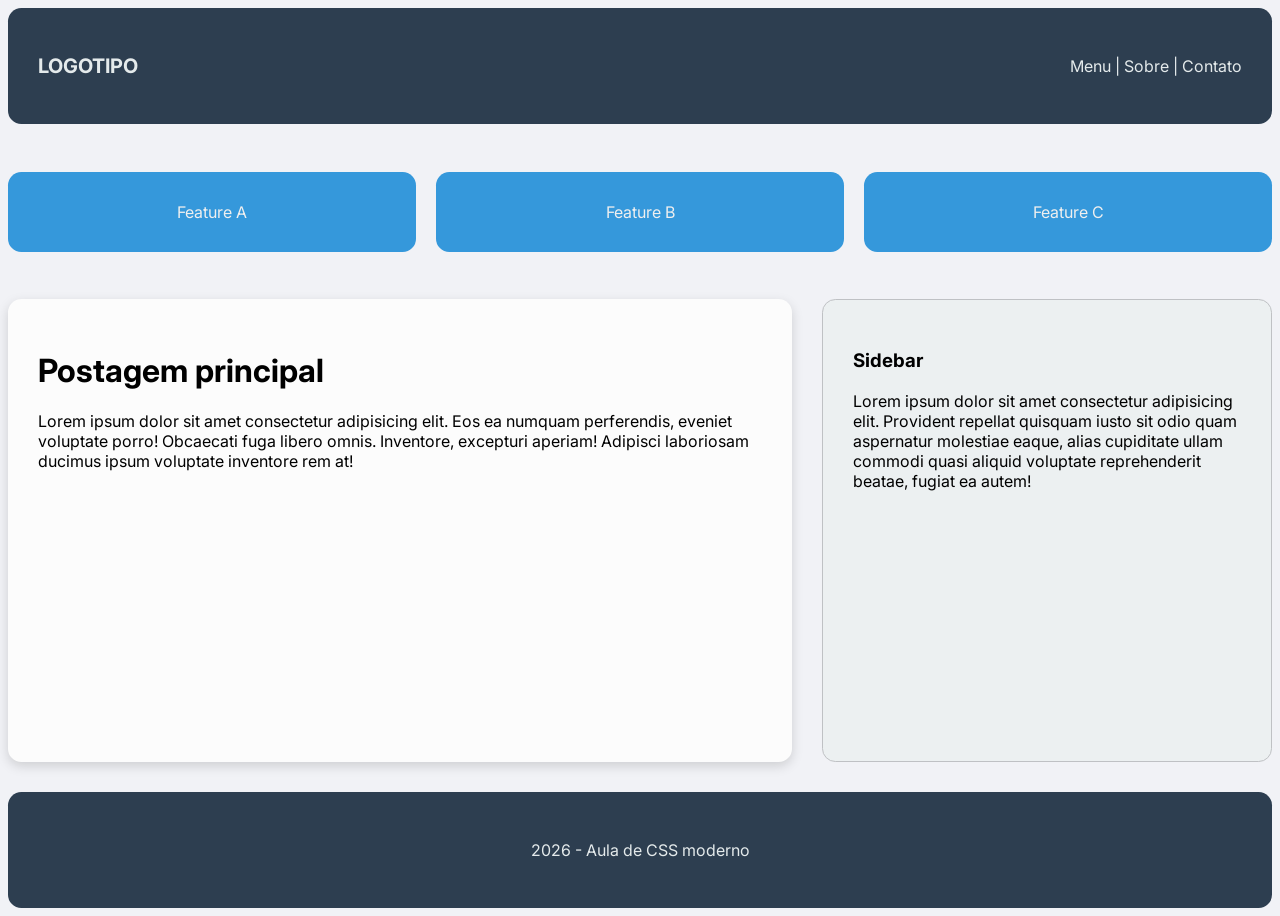
<file: grid/index.html>
<!DOCTYPE html>
<html lang="pt-br">
<head>
    <meta charset="UTF-8">
    <meta name="viewport" content="width=device-width, initial-scale=1.0">
    <link rel="stylesheet" href="style.css">
    <title>Exercício Layout</title>
</head>
<body>
    <div class="container">
        <header>
            <div class="logo">LOGOTIPO</div>
            <div class="menu">Menu | Sobre | Contato</div>
        </header>

        <article>
           <section class="item">Feature A</section>
           <section class="item">Feature B</section>
           <section class="item">Feature C</section>
        </article>

        <main>
            <h1>Postagem principal</h1>
            <p>Lorem ipsum dolor sit amet consectetur adipisicing elit. Eos ea numquam perferendis, eveniet voluptate porro! Obcaecati fuga libero omnis. Inventore, excepturi aperiam! Adipisci laboriosam ducimus ipsum voluptate inventore rem at!</p>
        </main>

        <aside>
            <h3>Sidebar</h3>
            <p>Lorem ipsum dolor sit amet consectetur adipisicing elit. Provident repellat quisquam iusto sit odio quam aspernatur molestiae eaque, alias cupiditate ullam commodi quasi aliquid voluptate reprehenderit beatae, fugiat ea autem!</p>
        </aside>

        <footer>2026 - Aula de CSS moderno</footer>
    </div>
</body>
</html>
</file>
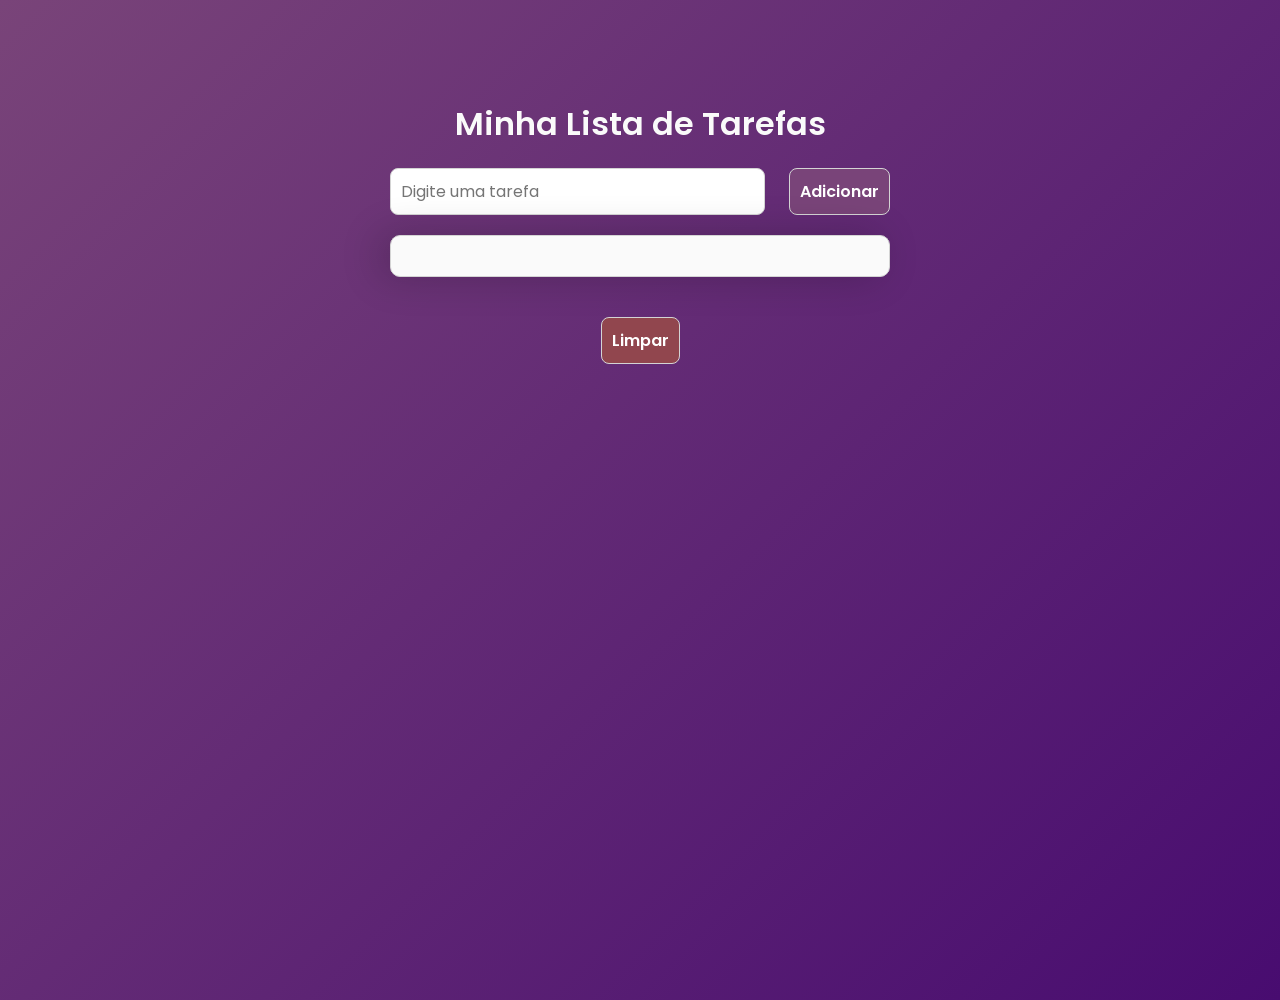
<file: listaTarefas/index.html>
<!DOCTYPE html>
<html lang="pt-br">
<head>
    <meta charset="UTF-8">
    <meta name="viewport" content="width=device-width, initial-scale=1.0">
    <link rel="stylesheet" href="style.css">
    <title>Lista de Tarefas</title>
</head>
<body>
    <main>
        <h1>Minha Lista de Tarefas</h1>
        <form action="">
            <input type="text" id="tarefa" placeholder="Digite uma tarefa">
            <button class="btn addTarefa" onclick="addTarefa()" type="button">Adicionar</button>
        </form>
        <div id="container">
            <ul id="listaTarefas">
            </ul>
        </div>
        <button class="btn limpa" onclick="limpar()">Limpar</button>
    </main>
    <script src="script.js"></script>
</body>
</html>
</file>
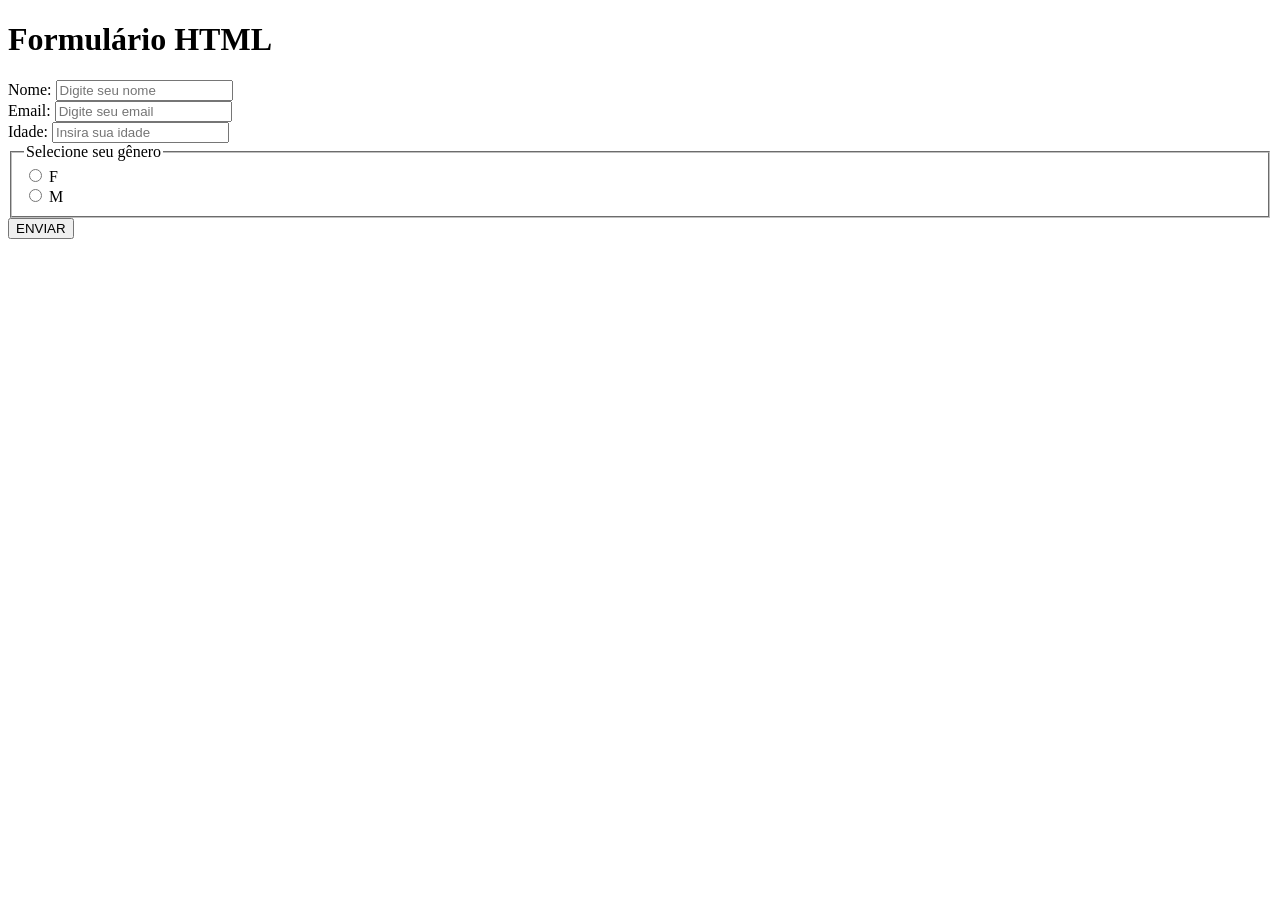
<file: formularios/forms html/index.html>
<!DOCTYPE html>
<html lang="pt-br">
<head>
    <meta charset="UTF-8">
    <meta name="viewport" content="width=device-width, initial-scale=1.0">
    <title>Formulario</title>
</head>
<body>
    <h1>Formulário HTML</h1>
    <form>
        <div>
            <label for="nome">Nome:</label>
            <input type="text" id="nome" placeholder="Digite seu nome">
        </div>
        <div>
            <label for="email">Email:</label>
            <input type="email" id="email" placeholder="Digite seu email">
        </div>
        <div>
            <label for="idade">Idade:</label>
            <input type="number" id="idade" placeholder="Insira sua idade">
        </div>
        <div>
            <fieldset>
                <legend> Selecione seu gênero </legend>
                <input type="radio" id="feminino" name="sexo" value="F">
                <label for="feminino">F</label><br>
                <input type="radio" id="masculino" name="sexo" value="M">
                <label for="masculino">M</label><br>
            </fieldset>
        </div>
        <button type="submit">ENVIAR</button>
    </form>
</body>
</html>
</file>
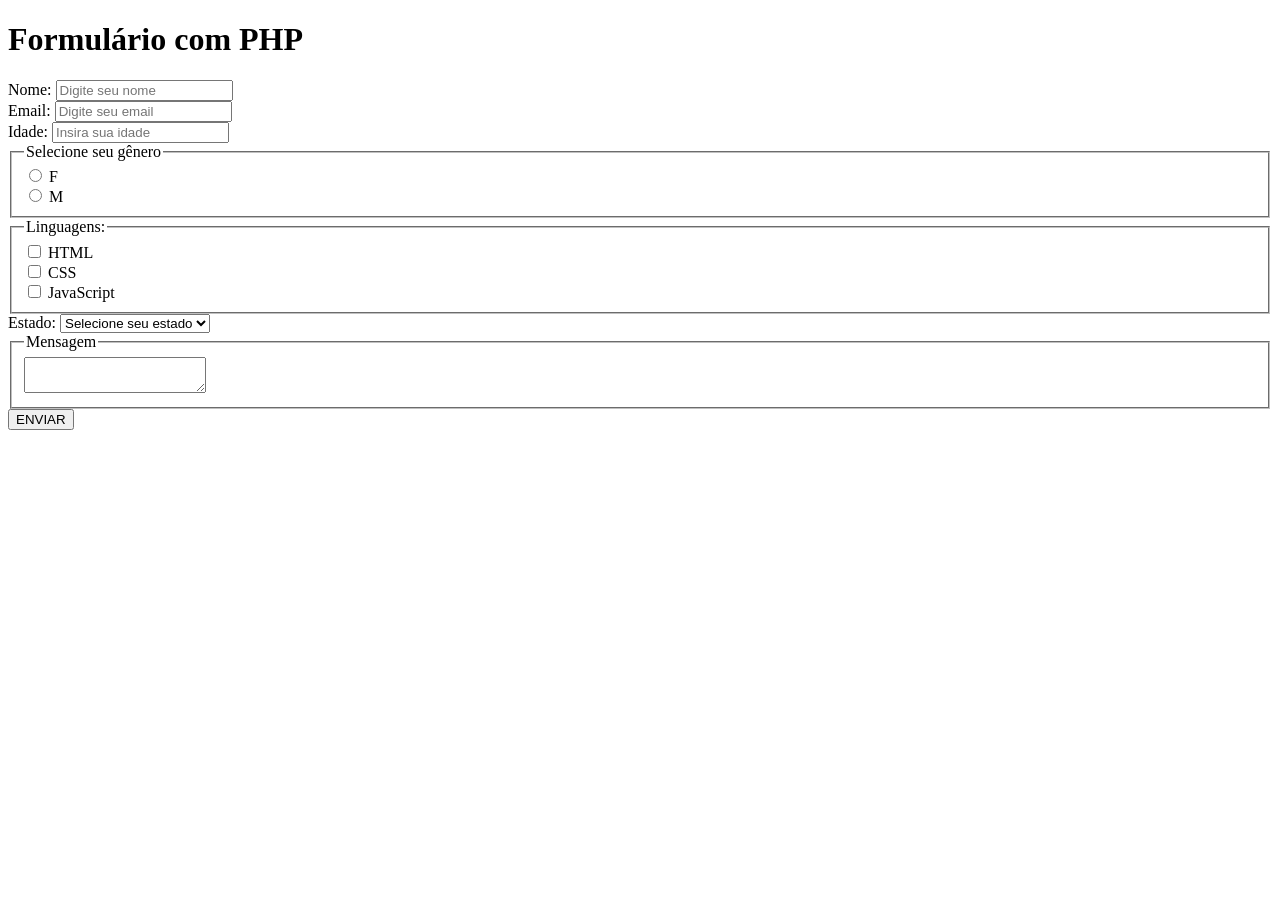
<file: formularios/forms php/index.html>
<!DOCTYPE html>
<html lang="pt-br">
<head>
    <meta charset="UTF-8">
    <meta name="viewport" content="width=device-width, initial-scale=1.0">
    <title>Formulario com php</title>
</head>
<body>
    <h1>Formulário com PHP</h1>
    <form action="processa.php" method="post">
        <div>
            <label for="nome">Nome:</label>
            <input type="text" id="nome" name="nome" placeholder="Digite seu nome">
        </div>
        <div>
            <label for="email">Email:</label>
            <input type="email" id="email" name="email" placeholder="Digite seu email">
        </div>
        <div>
            <label for="idade">Idade:</label>
            <input type="number" id="idade" name="idade" placeholder="Insira sua idade">
        </div>
        <div>
            <fieldset>
                <legend> Selecione seu gênero </legend>
                <input type="radio" id="feminino" name="sexo" value="F">
                <label for="feminino">F</label><br>
                <input type="radio" id="masculino" name="sexo" value="M">
                <label for="masculino">M</label><br>
            </fieldset>
        </div>
        <div>
            <fieldset>
                <legend>Linguagens:</legend>
                <input type="checkbox" id="html" name="linguagens[]" value="HTML">
                <label for="html">HTML</label><br>
                <input type="checkbox" id="css" name="linguagens[]" value="css">
                <label for="css">CSS</label><br>
                <input type="checkbox" id="javascript" name="linguagens[]" value="javascript">
                <label for="javascript">JavaScript</label><br>
            </fieldset>
        </div>
        <div>
            <label for="estado">Estado: </label>
            <select name="estado" id="estado">
                <option>Selecione seu estado</option>
                <option value="ES">Espírito Santo</option>
                <option value="MG">Minas Gerais</option>
                <option value="RJ">Rio de Janeiro</option>
                <option value="SP">São Paulo</option>
            </select>
        </div>
        <div>
            <fieldset>
                <legend>Mensagem</legend>
                <textarea name="mensagem" id="msg"></textarea>
            </fieldset>
        </div>
        <button type="submit">ENVIAR</button>
    </form>
</body>
</html>
</file>
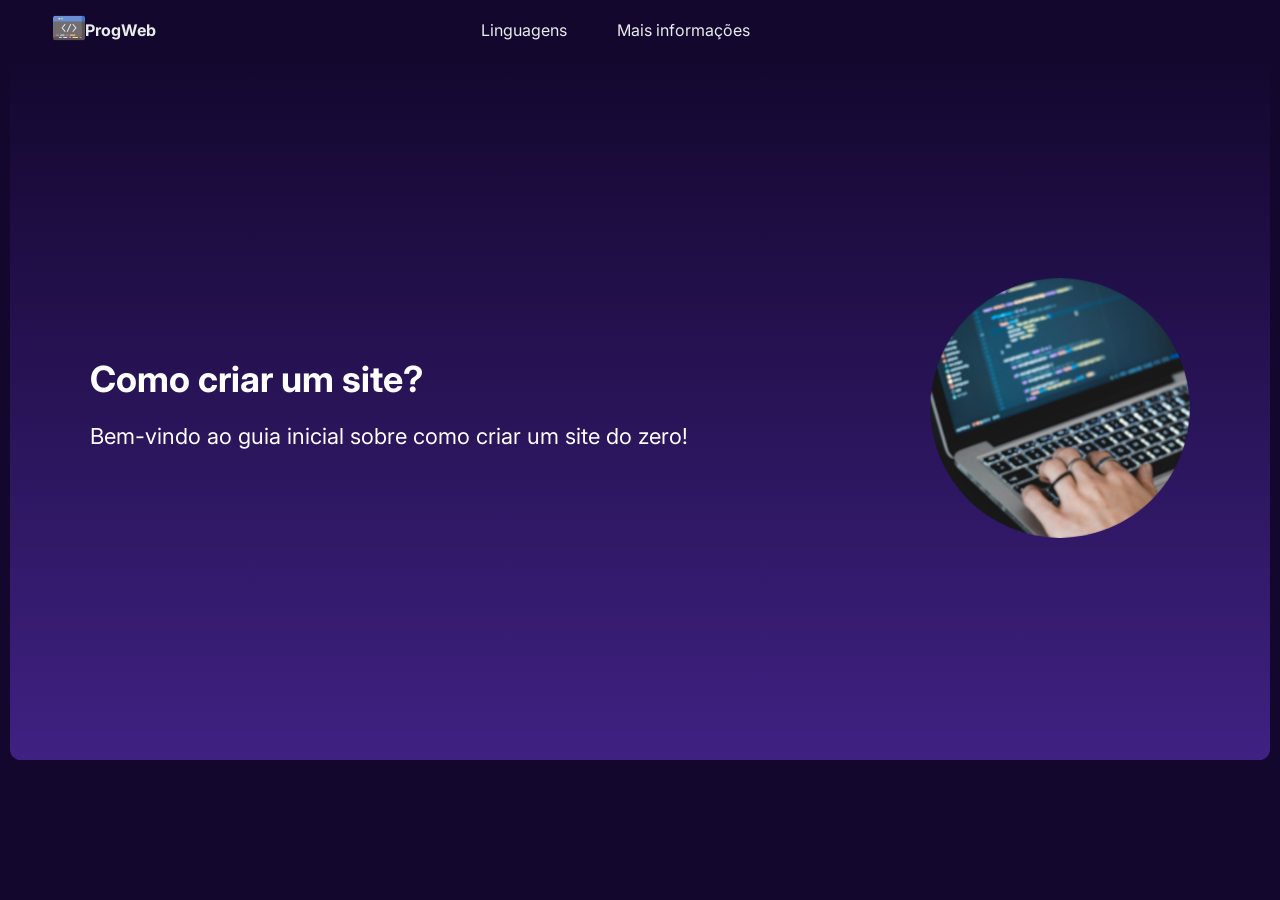
<file: trilha01/pages/index.html>
<!DOCTYPE html>
<html lang="en">
<head>
    <meta charset="UTF-8">
    <meta name="viewport" content="width=device-width, initial-scale=1.0">
    <title>Programação Web</title>
    <link rel="stylesheet" href="../assets/style.css">
    <link rel="shortcut icon" href="../assets/images/favicon.ico" type="image/x-icon">
</head>
<body>
    <header>
            <a href="index.html"><img src="../assets/images/favicon-32x32.png" alt=""></a><strong>ProgWeb</strong>
            <nav>
                <ul>
                    <li>
                        <a href="#" class="nav-link">Linguagens</a>
                        <ul class="dropdown">
                            <li><a href="html.html">HTML</a></li>
                            <li><a href="css.html">CSS</a></li>
                        </ul>
                    </li>
                    <li><a href="infos.html" class="nav-link">Mais informações</a></li>
                </ul>
            </nav>
        </header>
        <main>
            <section class="hero"> 
                <div class="texto">
                    <h1>Como criar um site?</h1>
                    <h2>Bem-vindo ao guia inicial sobre como criar um site do zero!</h2>
                </div>
                <div class="imagem"><img src="../assets/images/imagempc.png" alt=""></div>
            </section>
        </main>
</body>
</html>
</file>
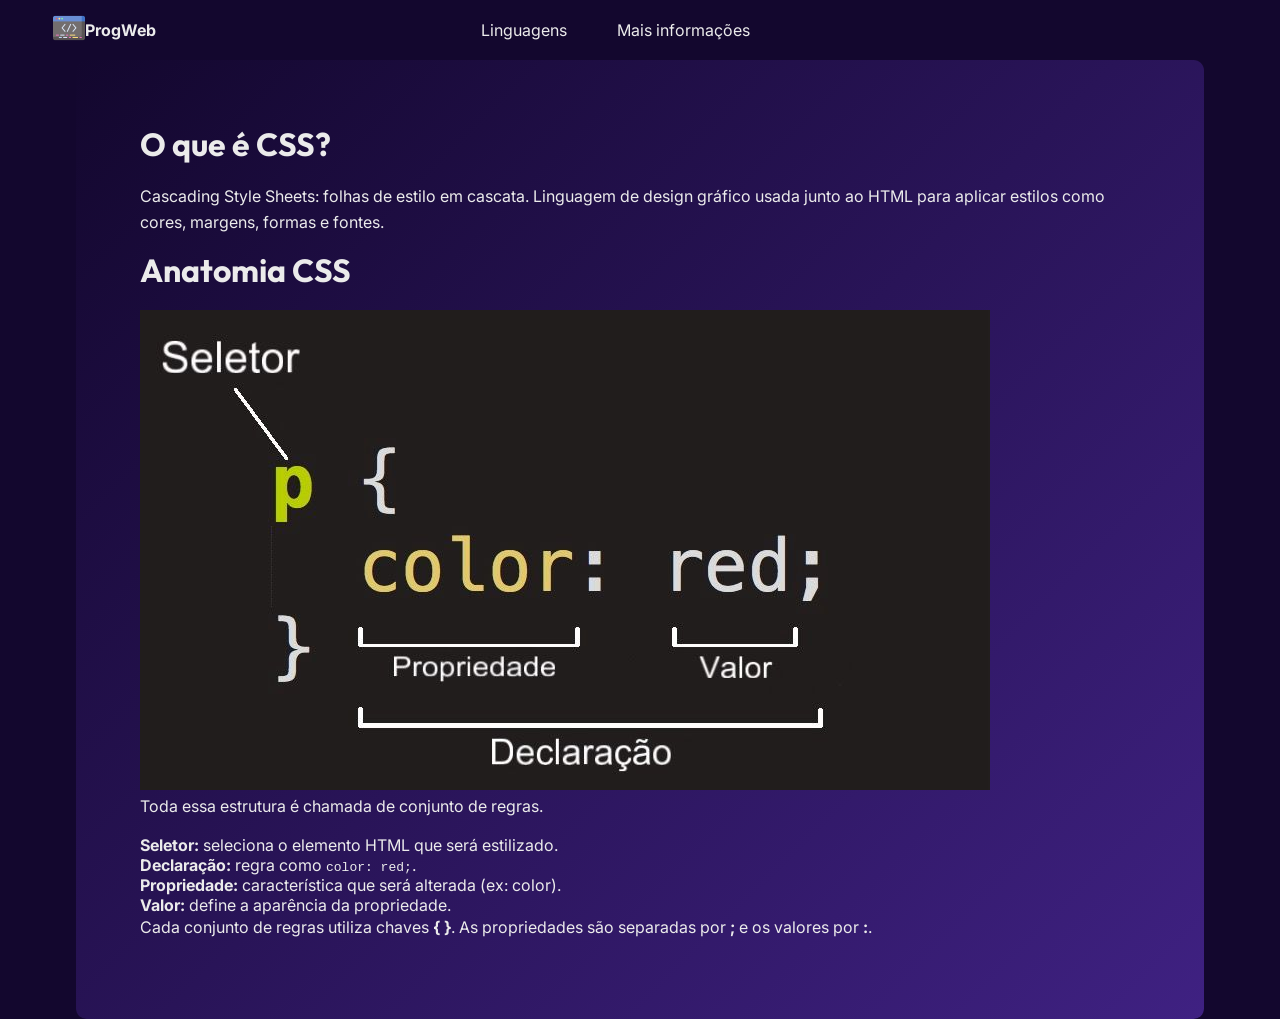
<file: trilha01/pages/css.html>
<!DOCTYPE html>
<html lang="en">
<head>
    <meta charset="UTF-8">
    <meta name="viewport" content="width=device-width, initial-scale=1.0">
    <title>Programação Web</title>
    <link rel="stylesheet" href="../assets/style.css">
    <link rel="shortcut icon" href="../assets/images/favicon.ico" type="image/x-icon">
</head>
<body>
    <header>
            <a href="index.html"><img src="../assets/images/favicon-32x32.png" alt=""></a><strong>ProgWeb</strong>
            <nav>
                <ul>
                    <li>
                        <a href="#" class="nav-link">Linguagens</a>
                        <ul class="dropdown">
                            <li><a href="html.html">HTML</a></li>
                            <li><a href="css.html">CSS</a></li>
                        </ul>
                    </li>
                    <li><a href="infos.html" class="nav-link">Mais informações</a></li>
                </ul>
            </nav>
        </header>

        <div class="conteudo">
            <section class="secao css">
                <h1 class="titulo">O que é CSS?</h1>
                <p class="texto">
                    Cascading Style Sheets: folhas de estilo em cascata. Linguagem de design gráfico
                    usada junto ao HTML para aplicar estilos como cores, margens, formas e fontes.
                </p>
                <h1 class="titulo">Anatomia CSS</h1>

                <figure class="imagem-exemplo">
                    <img src="../assets/images/exemplos/exemcss.jpeg" alt="Exemplo de regra CSS">
                </figure>

                <p class="texto">
                    Toda essa estrutura é chamada de conjunto de regras.
                </p>

                <ul class="lista">
                    <li><strong>Seletor:</strong> seleciona o elemento HTML que será estilizado.</li>
                    <li><strong>Declaração:</strong> regra como <code>color: red;</code>.</li>
                    <li><strong>Propriedade:</strong> característica que será alterada (ex: color).</li>
                    <li><strong>Valor:</strong> define a aparência da propriedade.</li>
                </ul>

                <p class="texto">
                    Cada conjunto de regras utiliza chaves <strong>{ }</strong>.  
                    As propriedades são separadas por <strong>;</strong> e os valores por <strong>:</strong>.
                </p>
            </section>
        </div>
</body>
</html>
</file>
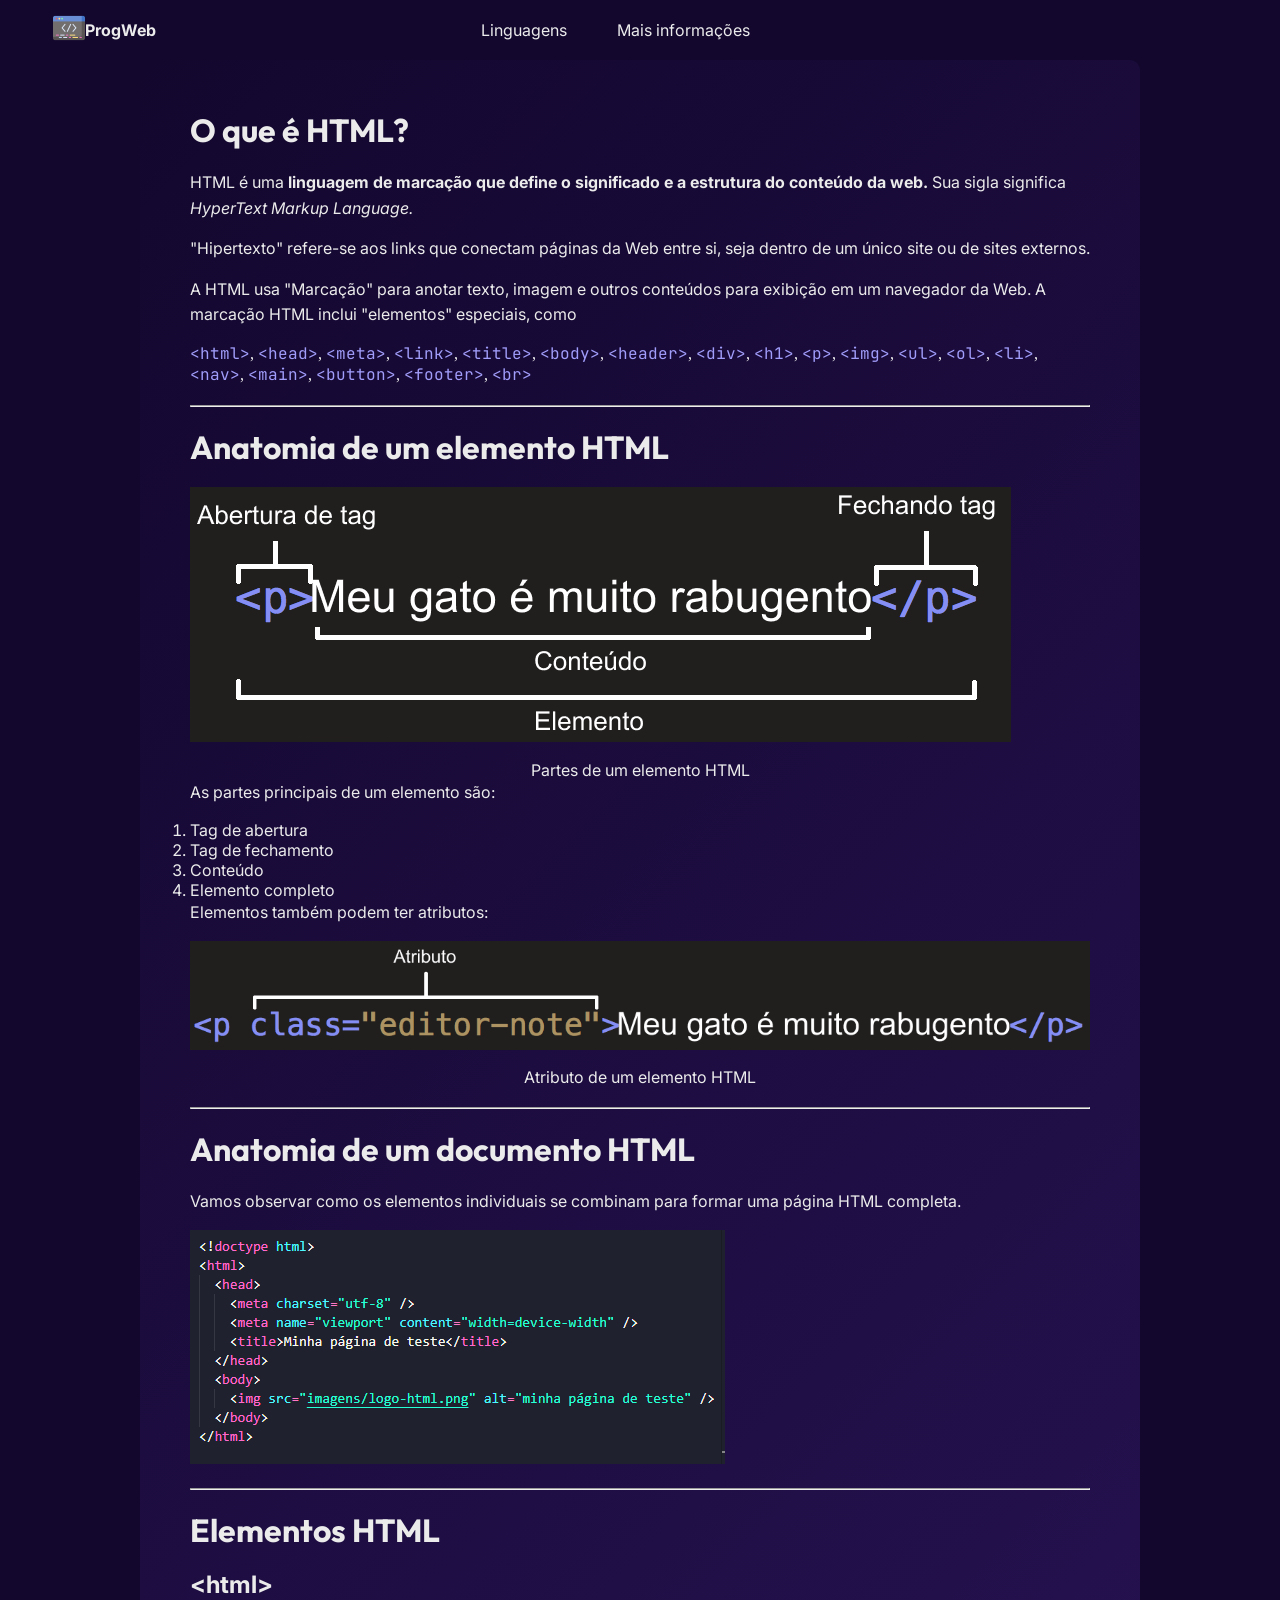
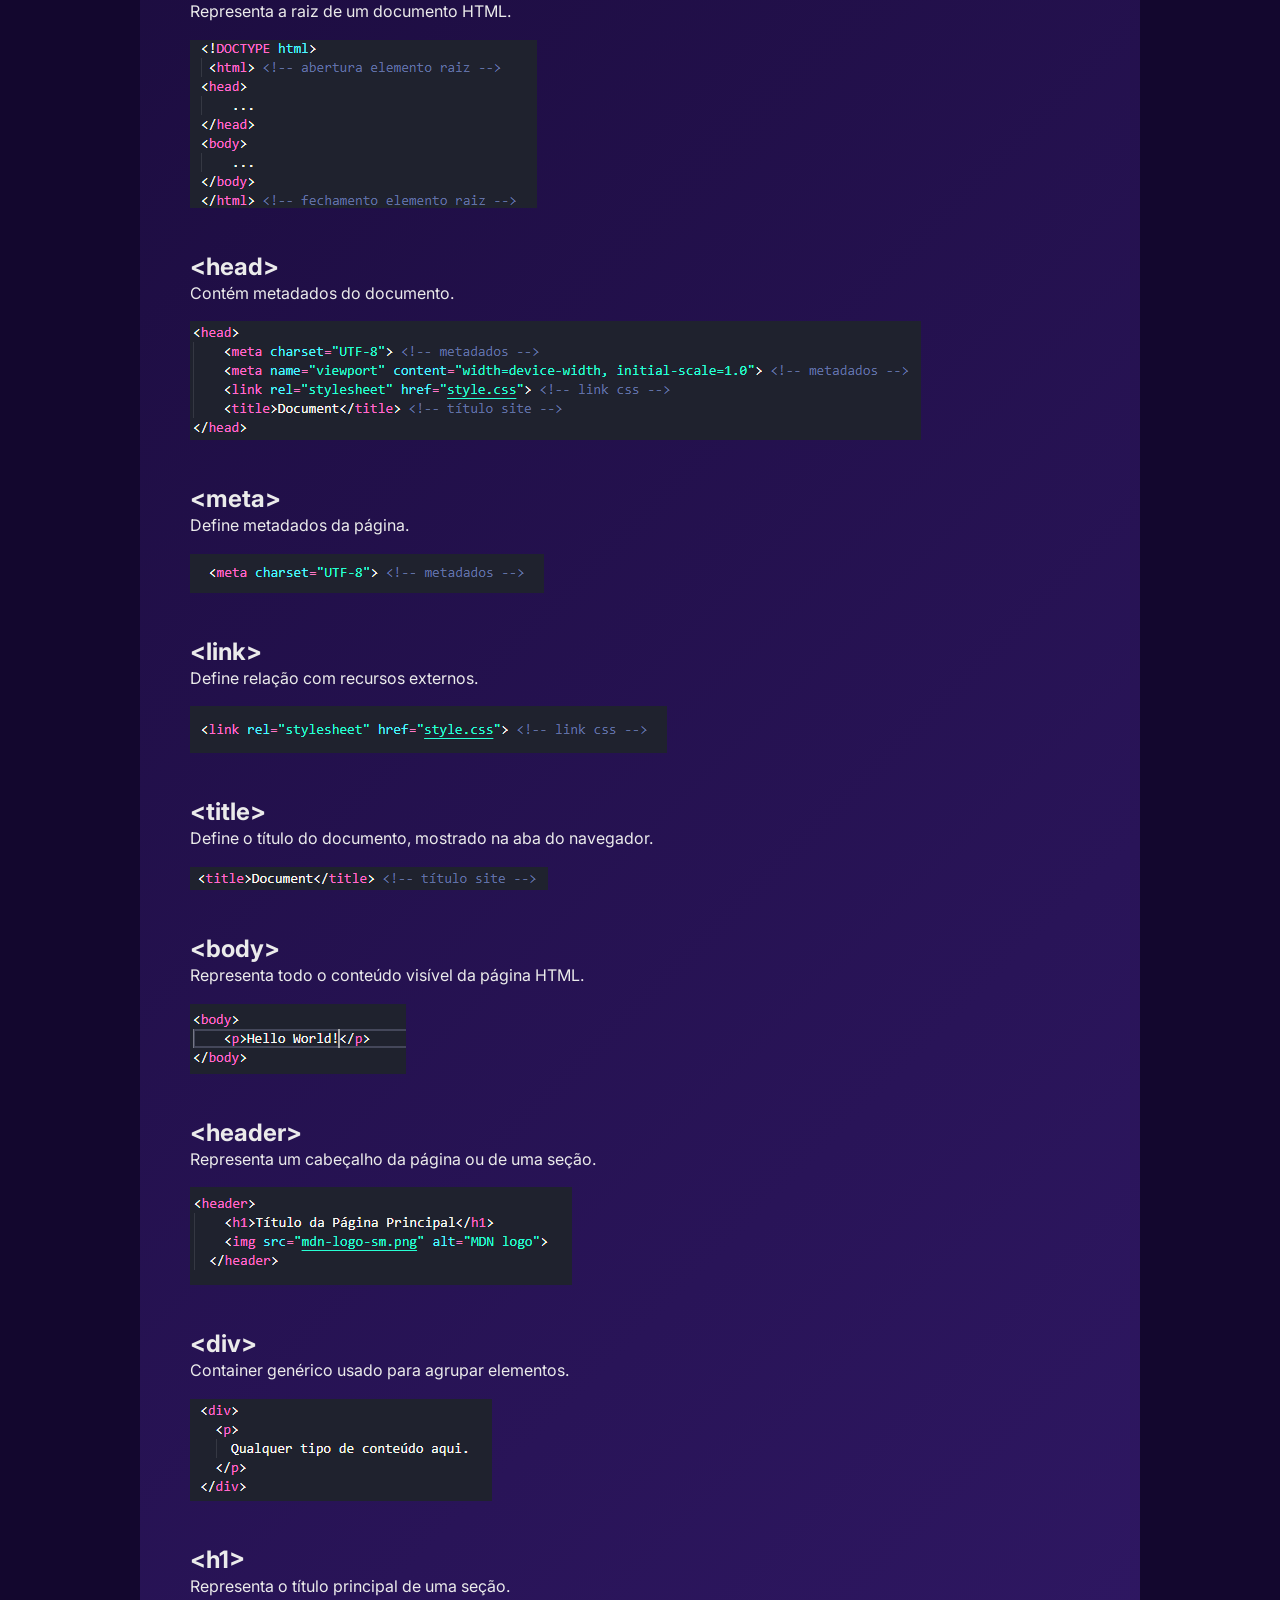
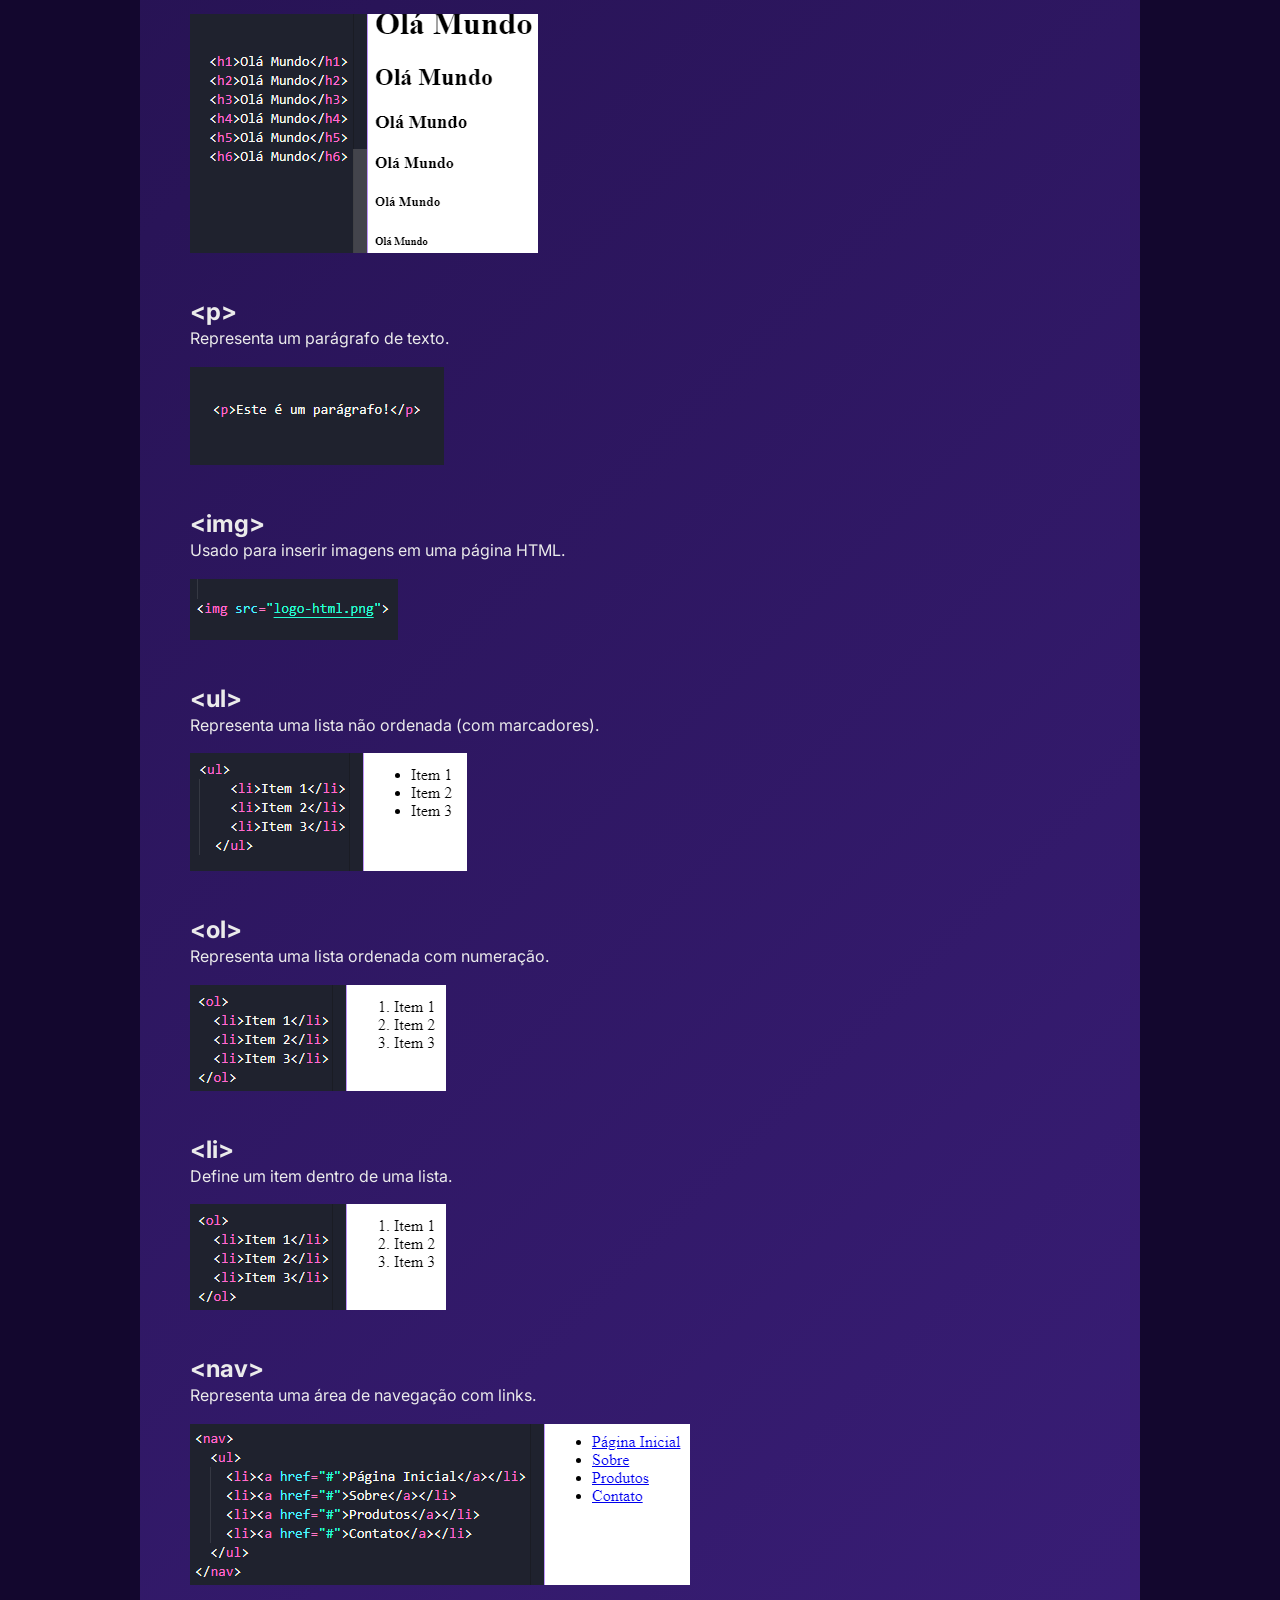
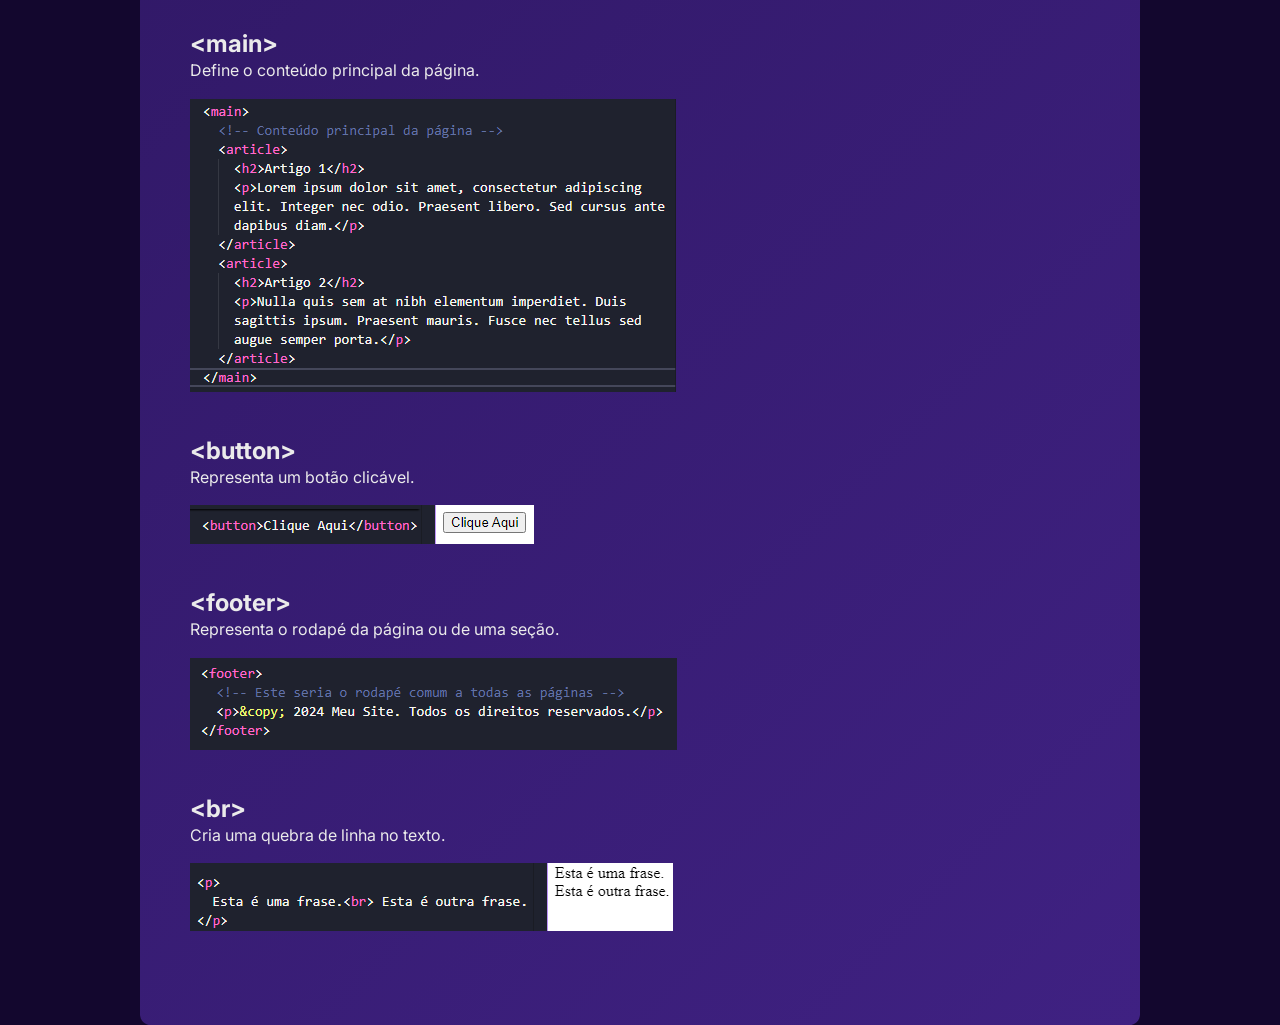
<file: trilha01/pages/html.html>
<!DOCTYPE html>
<html lang="en">
<head>
    <meta charset="UTF-8">
    <meta name="viewport" content="width=device-width, initial-scale=1.0">
    <title>Programação Web</title>
    <link rel="stylesheet" href="../assets/style.css">
    <link rel="shortcut icon" href="../assets/images/favicon.ico" type="image/x-icon">
</head>
<body>
    <header>
            <a href="index.html"><img src="../assets/images/favicon-32x32.png" alt=""></a><strong>ProgWeb</strong>
            <nav>
                <ul>
                    <li>
                        <a href="#" class="nav-link">Linguagens</a>
                        <ul class="dropdown">
                            <li><a href="html.html">HTML</a></li>
                            <li><a href="css.html">CSS</a></li>
                        </ul>
                    </li>
                    <li><a href="infos.html" class="nav-link">Mais informações</a></li>
                </ul>
            </nav>
        </header>
        <main class="pagina-html">

    <div class="conteudo">

        <!-- INTRODUÇÃO -->
        <section class="secao introducao">

            <h1 class="titulo">O que é HTML?</h1>

            <p class="texto">
                HTML é uma <b>linguagem de marcação que define o significado e a estrutura do conteúdo da web.</b>
                Sua sigla significa <cite>HyperText Markup Language.</cite>
            </p>

            <p class="texto">
                "Hipertexto" refere-se aos links que conectam páginas da Web entre si, seja dentro de um único site ou de sites externos.
            </p>

            <p class="texto">
                A HTML usa "Marcação" para anotar texto, imagem e outros conteúdos para exibição em um navegador da Web.
                A marcação HTML inclui "elementos" especiais, como
            </p>

            <div class="tags">
                <a href="#html">&lthtml&gt</a>,
                <a href="#head">&lthead&gt</a>,
                <a href="#meta">&ltmeta&gt</a>,
                <a href="#link">&ltlink&gt</a>,
                <a href="#title">&lttitle&gt</a>,
                <a href="#body">&ltbody&gt</a>,
                <a href="#header">&ltheader&gt</a>,
                <a href="#div">&ltdiv&gt</a>,
                <a href="#h1">&lth1&gt</a>,
                <a href="#p">&ltp&gt</a>,
                <a href="#img">&ltimg&gt</a>,
                <a href="#ul">&ltul&gt</a>,
                <a href="#ol">&ltol&gt</a>,
                <a href="#li">&ltli&gt</a>,
                <a href="#nav">&ltnav&gt</a>,
                <a href="#main">&ltmain&gt</a>,
                <a href="#button">&ltbutton&gt</a>,
                <a href="#footer">&ltfooter&gt</a>,
                <a href="#br">&ltbr&gt</a>
            </div>

        </section>

        <hr class="divisor">


        <!-- ANATOMIA DO ELEMENTO -->
        <section class="secao anatomia">

            <h1 class="titulo">Anatomia de um elemento HTML</h1>

            <figure class="imagem-exemplo">
                <img src="../assets/images/exemplos/pag.png" alt="Partes de um elemento html">
                <figcaption>Partes de um elemento HTML</figcaption>
            </figure>

            <p class="texto">
                As partes principais de um elemento são:
            </p>

            <ol class="lista">
                <li>Tag de abertura</li>
                <li>Tag de fechamento</li>
                <li>Conteúdo</li>
                <li>Elemento completo</li>
            </ol>

            <p class="texto">Elementos também podem ter atributos:</p>

            <figure class="imagem-exemplo">
                <img src="../assets/images/exemplos/atributo.png" alt="Atributos de um elemento html">
                <figcaption>Atributo de um elemento HTML</figcaption>
            </figure>
        </section>

        <hr class="divisor">


        <!-- DOCUMENTO HTML -->
        <section class="secao documento">

            <h1 class="titulo">Anatomia de um documento HTML</h1>

            <p class="texto">
                Vamos observar como os elementos individuais se combinam para formar uma página HTML completa.
            </p>

            <img class="imagem-exemplo" src="../assets/images/exemplos/pagetst.png" alt="Documento HTML">

        </section>

        <hr class="divisor">


        <!-- ELEMENTOS HTML -->
        <section class="secao elementos">

            <h1 class="titulo">Elementos HTML</h1>

            <div class="elemento">
                <h2 id="html">&lthtml&gt</h2>
                <p class="texto">Representa a raiz de um documento HTML.</p>
                <img src="../assets/images/exemplos/exemplotaghtml.png">
            </div>

            <div class="elemento">
                <h2 id="head">&lthead&gt</h2>
                <p class="texto">Contém metadados do documento.</p>
                <img src="../assets/images/exemplos/exemplo-head.png">
            </div>

            <div class="elemento">
                <h2 id="meta">&ltmeta&gt</h2>
                <p class="texto">Define metadados da página.</p>
                <img src="../assets/images/exemplos/exemplometa.png">
            </div>

            <div class="elemento">
                <h2 id="link">&ltlink&gt</h2>
                <p class="texto">Define relação com recursos externos.</p>
                <img src="../assets/images/exemplos/exemlink.png">
            </div>
            
           <div class="elemento">
                <h2 id="title">&lttitle&gt</h2>
                <p class="texto">Define o título do documento, mostrado na aba do navegador.</p>
                <img src="../assets/images/exemplos/exemtitu.png" alt="">
            </div>

            <div class="elemento">
                <h2 id="body">&ltbody&gt</h2>
                <p class="texto">Representa todo o conteúdo visível da página HTML.</p>
                <img src="../assets/images/exemplos/exembody.png" alt="">
            </div>

            <div class="elemento">
                <h2 id="header">&ltheader&gt</h2>
                <p class="texto">Representa um cabeçalho da página ou de uma seção.</p>
                <img src="../assets/images/exemplos/exemheader.png" alt="">
            </div>

            <div class="elemento">
                <h2 id="div">&ltdiv&gt</h2>
                <p class="texto">Container genérico usado para agrupar elementos.</p>
                <img src="../assets/images/exemplos/exemdiv.png" alt="">
            </div>

            <div class="elemento">
                <h2 id="h1">&lth1&gt</h2>
                <p class="texto">Representa o título principal de uma seção.</p>
                <img src="../assets/images/exemplos/exemh1.png" alt="">
            </div>

            <div class="elemento">
                <h2 id="p">&ltp&gt</h2>
                <p class="texto">Representa um parágrafo de texto.</p>
                <img src="../assets/images/exemplos/exemplo paragrafo.png" alt="">
            </div>

            <div class="elemento">
                <h2 id="img">&ltimg&gt</h2>
                <p class="texto">Usado para inserir imagens em uma página HTML.</p>
                <img src="../assets/images/exemplos/exemimg.png" alt="">
            </div>

            <div class="elemento">
                <h2 id="ul">&ltul&gt</h2>
                <p class="texto">Representa uma lista não ordenada (com marcadores).</p>
                <img src="../assets/images/exemplos/exemul.png" alt="">
            </div>

            <div class="elemento">
                <h2 id="ol">&ltol&gt</h2>
                <p class="texto">Representa uma lista ordenada com numeração.</p>
                <img src="../assets/images/exemplos/exemol.png" alt="">
            </div>

            <div class="elemento">
                <h2 id="li">&ltli&gt</h2>
                <p class="texto">Define um item dentro de uma lista.</p>
                <img src="../assets/images/exemplos/exemol.png" alt="">
            </div>

            <div class="elemento">
                <h2 id="nav">&ltnav&gt</h2>
                <p class="texto">Representa uma área de navegação com links.</p>
                <img src="../assets/images/exemplos/exemplo nav.png" alt="">
            </div>

            <div class="elemento">
                <h2 id="main">&ltmain&gt</h2>
                <p class="texto">Define o conteúdo principal da página.</p>
                <img src="../assets/images/exemplos/main.png" alt="">
            </div>

            <div class="elemento">
                <h2 id="button">&ltbutton&gt</h2>
                <p class="texto">Representa um botão clicável.</p>
                <img src="../assets/images/exemplos/exem button.png" alt="">
            </div>

            <div class="elemento">
                <h2 id="footer">&ltfooter&gt</h2>
                <p class="texto">Representa o rodapé da página ou de uma seção.</p>
                <img src="../assets/images/exemplos/footer.png" alt="">
            </div>

            <div class="elemento">
                <h2 id="br">&ltbr&gt</h2>
                <p class="texto">Cria uma quebra de linha no texto.</p>
                <img src="../assets/images/exemplos/br.png" alt="">
            </div>
    </div>
    </main>

</body>
</html>
</file>
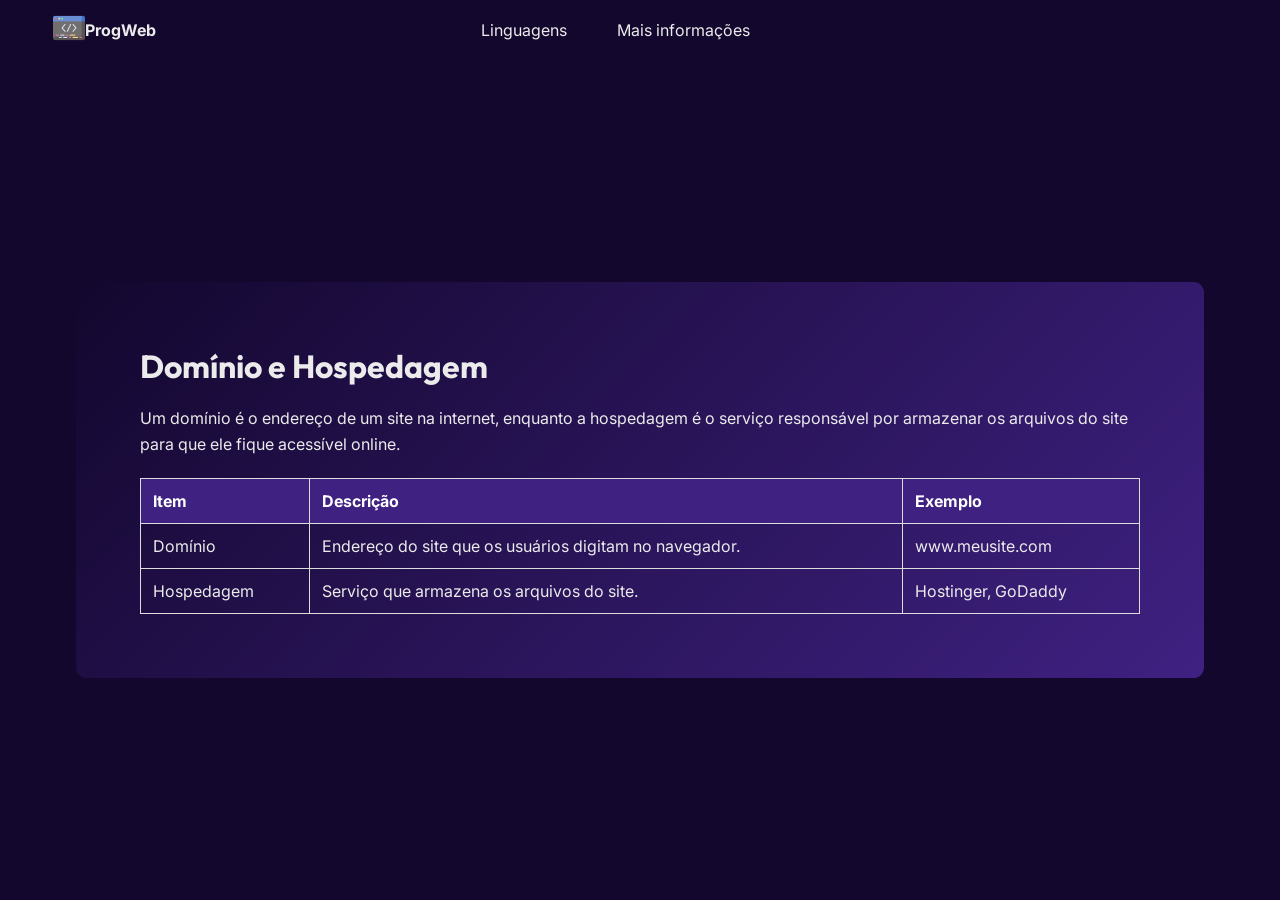
<file: trilha01/pages/infos.html>
<!DOCTYPE html>
<html lang="en">
<head>
    <meta charset="UTF-8">
    <meta name="viewport" content="width=device-width, initial-scale=1.0">
    <title>Programação Web</title>
    <link rel="stylesheet" href="../assets/style.css">
    <link rel="shortcut icon" href="../assets/images/favicon.ico" type="image/x-icon">
</head>
<body>
    <header>
            <a href="index.html"><img src="../assets/images/favicon-32x32.png" alt=""></a><strong>ProgWeb</strong>
            <nav>
                <ul>
                    <li>
                        <a href="#" class="nav-link">Linguagens</a>
                        <ul class="dropdown">
                            <li><a href="html.html">HTML</a></li>
                            <li><a href="css.html">CSS</a></li>
                        </ul>
                    </li>
                    <li><a href="infos.html" class="nav-link">Mais informações</a></li>
                </ul>
            </nav>
        </header>
        <div class="conteudo">
            <section class="secao dominio">

                <h1 class="titulo">Domínio e Hospedagem</h1>

                <p class="texto">
                    Um domínio é o endereço de um site na internet, enquanto a hospedagem é o
                    serviço responsável por armazenar os arquivos do site para que ele fique
                    acessível online.
                </p>

                <table class="tabela-info">

                    <tr>
                        <th>Item</th>
                        <th>Descrição</th>
                        <th>Exemplo</th>
                    </tr>

                    <tr>
                        <td>Domínio</td>
                        <td>Endereço do site que os usuários digitam no navegador.</td>
                        <td>www.meusite.com</td>
                    </tr>

                    <tr>
                        <td>Hospedagem</td>
                        <td>Serviço que armazena os arquivos do site.</td>
                        <td>Hostinger, GoDaddy</td>
                    </tr>
                </table>
        </section>
        </div>
    </div>
</body>
</html>
</file>
<file: grid/style.css>
@import url('https://fonts.googleapis.com/css2?family=Inter:ital,opsz,wght@0,14..32,100..900;1,14..32,100..900&display=swap');
.container{
    display: grid;
    grid-template-areas: "header header header"
                            "article article article"
                            "main main aside"
                            "footer footer footer";
    height: 100vh;
        grid-template-rows: 1fr 1fr 4fr 1fr;
        gap: 30px;

}
body{
    font-family: Inter;
    background-color: #F1F2F6;
}
header{
    grid-area: header;
    justify-content: space-between;
    align-items: center;
}
header, footer{
    background-color: #2D3E50;
    display: flex;
    color: #E4EAEB;
}
.logo{
    font-weight: 700;
    font-size: 1.25em;
}
article{
    grid-area: article;
    display: flex;
    gap: 20px;
    align-items: center;
}
.item{
    background-color: #3598DB;
    color: #efefef;
    width: 30%;
    text-align: center;
}
main{
    grid-area: main;
    background-color: #fcfcfc;
    box-shadow: 0 4px 12px rgba(0,0,0,0.15)
}
aside{
    grid-area: aside;
    border: solid 1px #bfc1c4;
    background-color: #ECF0F1;
}
footer{
    grid-area: footer;
    justify-content: center;
    align-items: center;
}
header, footer, main, aside, .item{
    border-radius: 10pt;
    padding: 30px;
}
</file>
<file: listaTarefas/style.css>
@import url('https://fonts.googleapis.com/css2?family=Poppins:ital,wght@0,100;0,200;0,300;0,400;0,500;0,600;0,700;0,800;0,900;1,100;1,200;1,300;1,400;1,500;1,600;1,700;1,800;1,900&display=swap');
*{
    margin: 0;
    padding: 0;
    box-sizing: border-box;
    font-family: Poppins;
}
body{
    background: linear-gradient(135deg, #794479, #480c70);
    background-repeat: no-repeat;
    height: 100vh;
}
main{
    display: flex;
    flex-direction: column;
    align-items: center;
    gap: 20px;
    margin-top: 100px;
}
h1{
    color: #FAFAFA;
    font-weight: 600;
}
form{
    width: 500px;
    display: flex;
    justify-content: space-between;
}
input, .btn{
    font-size: 1em;
    padding: 10px;
    border-radius: 8px;
    border: 1px solid #d4d4d4;
    transition: all 0.3s ease;
}
.btn{
    background-color: #794479;
    color: white;
    cursor: pointer;
    font-weight: 600;
}
.btn:hover{
    background-color: #480c70;
    transform: scale(1.05);
}
.limpa{
    background-color: #91464e;
    margin-top: 20px;
}
.limpa:hover{
    background-color: #c82333;
}
input{
    width: 75%;
}
#container{
    border: 1px solid #d4d4d4;
    width: 500px;
    border-radius: 10px;
    padding: 20px;
    background-color: #FAFAFA;
    box-shadow: -10px 0 40px rgba(0,0,0,0.2);
}
ul{
    list-style: none;
}
.tarefa{
    display: flex;
    align-items: center;
    font-size: 1.1em;
    gap: 10px;
    border-bottom: 1px solid #d4d4d4;
    padding-bottom: 5px;
    margin-bottom: 10px;
    text-transform: capitalize;
}
.btnConcluido{
    padding: 8px;
    border-radius: 10px;
    border: 1px solid #d4d4d4;
    background-color: #f8f9fa;
    cursor: pointer;
    transition: background-color 0.3s ease;
}
.btnConcluido:hover{
    background-color: #e9ecef;
}
.concluida{
    text-decoration: line-through;
    color: #838383;
}
.concluida .btnConcluido{
    background-color: green;
}
@media (max-width: 600px){
    form, #container{
        width: 90%;
    }
    main{
        margin-top: 50px;
    }
}
</file>
<file: trilha01/assets/style.css>
@import url('https://fonts.googleapis.com/css2?family=Inter:ital,opsz,wght@0,14..32,100..900;1,14..32,100..900&family=JetBrains+Mono:ital,wght@0,100..800;1,100..800&family=Outfit:wght@100..900&display=swap');
*{
    padding: 0;
    margin: 0;
}
body{
    background-color: #13072E;
    display: flex;
    flex-direction: column;
    align-items: center;
    width: 100%;
    height: 100vh;
    color: #ebebeb;
}
header{
    display: flex;
    align-items: center;
    width: 100%;
    max-width: 1450px;
    font-family: Inter;
}
header img{
    margin-left: 40pt;
}
nav{
    display: flex;
    align-items: center;
    margin-left: 300px;
}
nav ul{
    list-style: none;
    display: flex;
}

.nav-link::after{
    content: '';
    position: absolute;
    left: 0;
    bottom: 2px;
    width: 100%;
    height: 1px;
    background-color: white;
    transform: scaleX(0);
    transform-origin: right;
    transition: transform 0.3s;
}
.nav-link:hover::after{
    transform: scaleX(1);
    transform-origin: left;
}
a{
    text-decoration: none;
    text-align: center;
    color: #ebebeb;
}
ul{
    list-style: none;
}
ul li{
    position: relative;
}
ul li a{
    display: block;
    padding: 20px 25px;
    text-decoration: none;
    text-align: center;
}
ul li ul.dropdown li{
   display: block;
}
ul li ul.dropdown{
    width: 100%;
    position: absolute;
    z-index: 999;
    display: none;
    
}
ul li a:hover{
    background: #3F2182;
    transition: 0.4s;
}
ul li:hover ul.dropdown{
    display: block;
}
.dropdown a{
    background-color: #13072e86;
    backdrop-filter: blur(4px);
    border-radius: 5%;
}
main{
    display: flex;
    justify-content: center;
    align-items: center;
}

.hero{
    display: flex;
    align-items: center;
    justify-content: space-between;

    width: 1100px;
    height: 700px;

    padding: 0 80px;

    background-image: linear-gradient(180deg, #13072E, #3F2182);
    border-radius: 8pt;

    font-family: Outfit;
    color: white;
}

.texto h1{
    font-size: 36px;
    margin-bottom: 10px;
}

.texto h2{
    font-weight: 400;
    font-size: 22px;
}

.imagem img{
    width: 260px;
    height: 260px;
    border-radius: 50%;
    object-fit: cover;
}

.conteudo{
    max-width: 1000px;
    margin: auto;
    background-image: linear-gradient(135deg, #13072E, #3F2182);
    padding: 5%;
    display: flex;
    flex-direction: column;
    gap: 20px;
    border-radius: 8pt;
}

.titulo{
    font-size: 32px;
    margin-bottom: 20px;
    font-family: Outfit;
}

.texto{
    line-height: 1.6;
    margin-bottom: 15px;
    font-family: Inter;
}

.elemento{
    margin-bottom: 40px;
    font-family: Inter;
}

.imagem-exemplo img{
    max-width: 100%;
}
figcaption{
    font-family: Inter;
    display: flex;
    justify-content: center;
    margin-top: 0.85em;
}

.tags a{
    color: #a19dfa;
    text-decoration: none;
    font-family: "JetBrains Mono";
}
.lista{
    font-family: Inter;
}
.tabela-info{
    width:100%;
    border-collapse:collapse;
    margin-top:20px;
    font-family: Inter;
}

.tabela-info th,
.tabela-info td{
    border:1px solid #ddd;
    padding:12px;
    text-align:left;
}

.tabela-info th{
    background:#3F2182;
    color:white;
}
</file>
